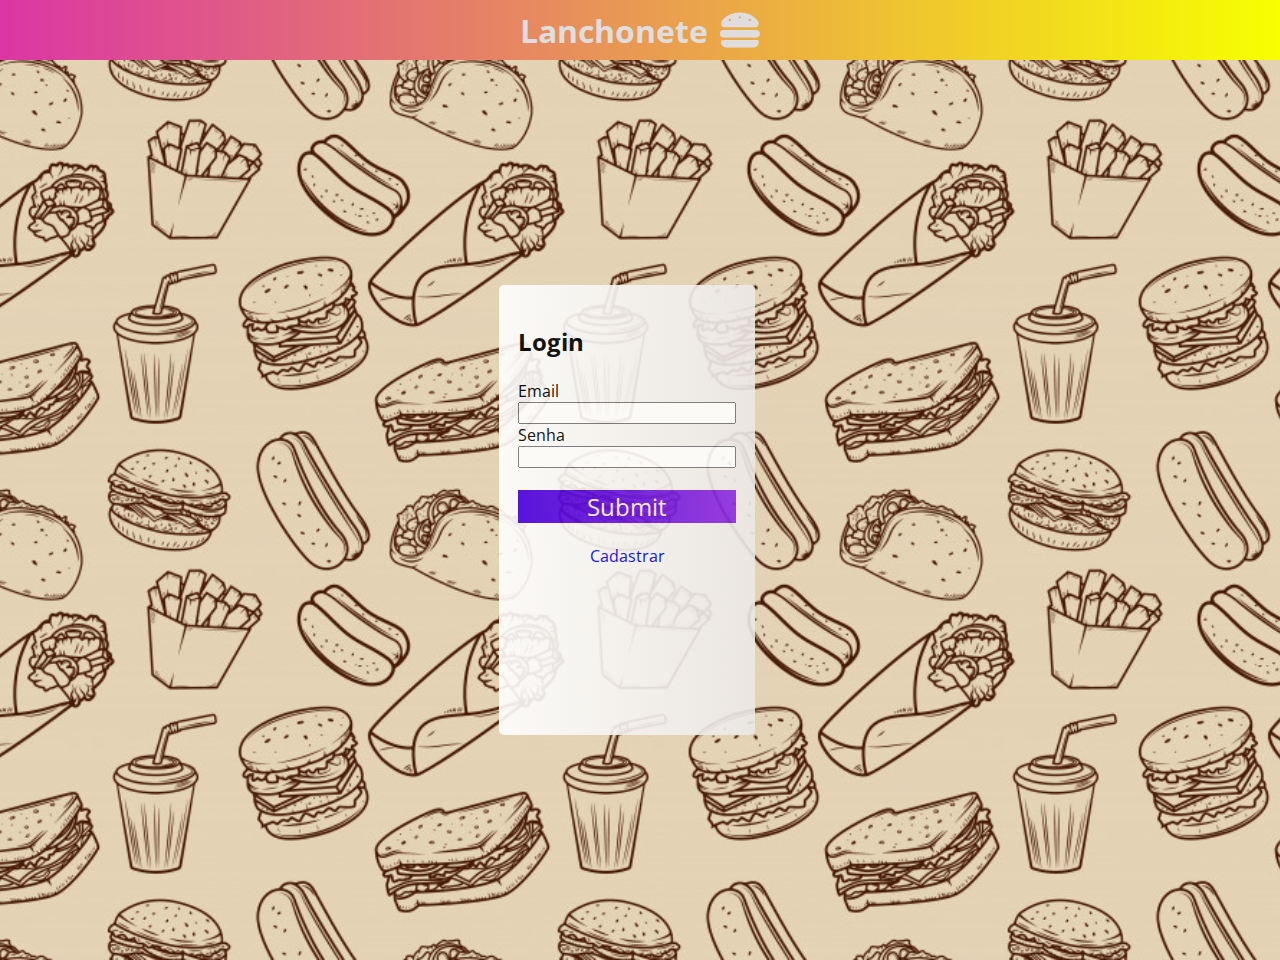
<file: index.html>
<!DOCTYPE html>
<html lang="en">
<head>
    <meta charset="UTF-8">
    <meta name="viewport" content="width=device-width, initial-scale=1.0">    
    <link rel="stylesheet" href="https://cdnjs.cloudflare.com/ajax/libs/font-awesome/5.14.0/css/all.min.css">
    <link href="https://fonts.googleapis.com/css2?family=Open+Sans&display=swap" rel="stylesheet">
    <link rel="stylesheet" href="style.css">
    <title>Login</title>
</head>
<body>
    <div class="header">
        <h1>Lanchonete</h1>        
        <i class="fas fa-hamburger"></i>
    </div>
    <div class="main-card">
        <aside class="menu-bar">
            <form action="" class="form-menu">
                <h2>Login</h2>
                <br>
                <label for="">Email</label>
                <input type="Email">
                <label for="">Senha</label>
                <input type="password">
                <br>
                <input type="submit" name="" >
                <br>
                <a href="cadastro.html">Cadastrar</a>
            </form>
        </aside>
    </div>
    
</body>
</html>
</file>
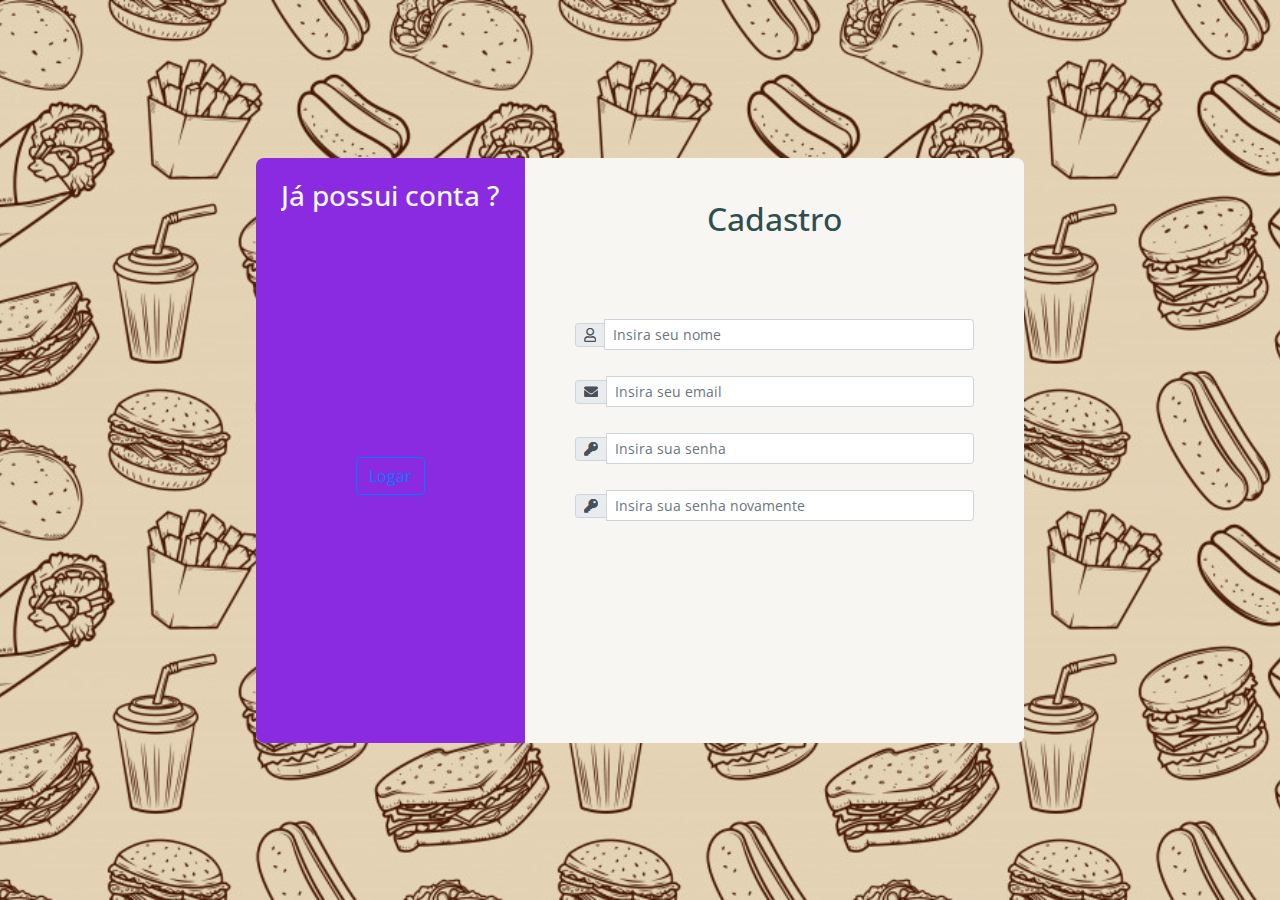
<file: cadastro.html>
<!DOCTYPE html>
<html lang="en">
<head>
    <meta charset="UTF-8">
    <meta name="viewport" content="width=device-width, initial-scale=1.0">    
    <link rel="stylesheet" href="https://cdnjs.cloudflare.com/ajax/libs/font-awesome/5.14.0/css/all.min.css">
    <link href="https://fonts.googleapis.com/css2?family=Open+Sans&display=swap" rel="stylesheet">
    <link rel="stylesheet" href="https://maxcdn.bootstrapcdn.com/bootstrap/4.0.0/css/bootstrap.min.css" integrity="sha384-Gn5384xqQ1aoWXA+058RXPxPg6fy4IWvTNh0E263XmFcJlSAwiGgFAW/dAiS6JXm" crossorigin="anonymous">
    <link rel="stylesheet" href="style.css">
    <title>Cadastro</title>
</head>
<body>
    <div class="main-card">
        <div class="cadastro-card">
            <div class="lado1-cadastro-card">
                <h3>Já possui conta ?</h3>
                
                <button type="button" class="btn btn-outline-primary">Logar</button>
            </div>
            <div class="lado2-cadastro-card">
                <div class="lado2-cadastro-card-header">
                    <h2>Cadastro</h2>
                </div>
                <div class="lado2-cadastro-card-body">
                    <div class="input-group input-group-sm mb-3" id="cadastro-input">
                        <div class="input-group-prepend">
                          <span class="input-group-text" id="inputGroup-sizing-sm"><i class="far fa-user"></i></span>
                        </div>
                        <input type="text" class="form-control" aria-label="Small" aria-describedby="inputGroup-sizing-sm" placeholder="Insira seu nome">
                      </div>

                      <div class="input-group input-group-sm mb-3" id="cadastro-input">
                        <div class="input-group-prepend">
                          <span class="input-group-text" id="inputGroup-sizing-sm"><i class="fas fa-envelope"></i></span>
                        </div>
                        <input type="email" class="form-control" aria-label="Small" aria-describedby="inputGroup-sizing-sm" placeholder="Insira seu email">
                      </div>

                      <div class="input-group input-group-sm mb-3" id="cadastro-input">
                        <div class="input-group-prepend">
                          <span class="input-group-text" id="inputGroup-sizing-sm"><i class="fas fa-key"></i></span>
                        </div>
                        <input type="password" class="form-control" aria-label="Small" aria-describedby="inputGroup-sizing-sm" placeholder="Insira sua senha">
                      </div>

                      <div class="input-group input-group-sm mb-3" id="cadastro-input">
                        <div class="input-group-prepend">
                          <span class="input-group-text" id="inputGroup-sizing-sm"><i class="fas fa-key"></i></span>
                        </div>
                        <input type="password" class="form-control" aria-label="Small" aria-describedby="inputGroup-sizing-sm" placeholder="Insira sua senha novamente">
                      </div>
                </div>
            </div>
        </div>
    </div>   
       


    <script src="https://code.jquery.com/jquery-3.2.1.slim.min.js" integrity="sha384-KJ3o2DKtIkvYIK3UENzmM7KCkRr/rE9/Qpg6aAZGJwFDMVNA/GpGFF93hXpG5KkN" crossorigin="anonymous"></script>
    <script src="https://cdnjs.cloudflare.com/ajax/libs/popper.js/1.12.9/umd/popper.min.js" integrity="sha384-ApNbgh9B+Y1QKtv3Rn7W3mgPxhU9K/ScQsAP7hUibX39j7fakFPskvXusvfa0b4Q" crossorigin="anonymous"></script>
    <script src="https://maxcdn.bootstrapcdn.com/bootstrap/4.0.0/js/bootstrap.min.js" integrity="sha384-JZR6Spejh4U02d8jOt6vLEHfe/JQGiRRSQQxSfFWpi1MquVdAyjUar5+76PVCmYl" crossorigin="anonymous"></script>
</body>
</html>
</file>
<file: style.css>
*{
    margin: 0;
    padding: 0;
    box-sizing: border-box;
    font-family: 'Open Sans', sans-serif;
    overflow: hidden;
    text-decoration: none;
}

.header{
    display: flex;
    width: 100%;
    height: 60px;
    background: #f7ff00;  /* fallback for old browsers */
    background: -webkit-linear-gradient(to right, #db36a4, #f7ff00);  /* Chrome 10-25, Safari 5.1-6 */
    background: linear-gradient(to right, #db36a4, #f7ff00); /* W3C, IE 10+/ Edge, Firefox 16+, Chrome 26+, Opera 12+, Safari 7+ */
    color: rgb(223, 221, 221);
    align-items: center;
    justify-content: center;
    flex-direction: row;
}

.header i{
    font-size: 2.5rem;
    margin-left: 1%;
}

.main-card{
    display: flex;
    width: 100%;
    height: 100vh;
    background-image: url(../imgs/ultima2.jpg);
    background-size: contain;
    overflow: hidden;
    flex-direction: row-reverse;
    justify-content: center;
    align-items: center;
}



.menu-bar{
    display: flex;
    width: 20%;
    height: 50vh ;
    background: #ECE9E6;  /* fallback for old browsers */
    background: -webkit-linear-gradient(to right, #FFFFFF, #ECE9E6);  /* Chrome 10-25, Safari 5.1-6 */
    background: linear-gradient(to right, #FFFFFF, #ECE9E6); /* W3C, IE 10+/ Edge, Firefox 16+, Chrome 26+, Opera 12+, Safari 7+ */

    margin-right: 2%;
    position: absolute;
    flex-direction: column;
    flex-wrap: wrap;
    justify-content:right;
    align-items: center;
    border-radius: 5px;
    opacity: 90%;

}

.form-menu{
    display: flex;
    flex-direction: column;
    justify-content: space-between;
    margin-top: 40px;
    width: 85%;
}

.form-menu input[type="submit"]{
    background: #8E2DE2;  /* fallback for old browsers */
    background: -webkit-linear-gradient(to right, #4A00E0, #8E2DE2);  /* Chrome 10-25, Safari 5.1-6 */
    background: linear-gradient(to right, #4A00E0, #8E2DE2); /* W3C, IE 10+/ Edge, Firefox 16+, Chrome 26+, Opera 12+, Safari 7+ */
    color: seashell;

    border: 0;
    font-size: 1.5rem;
}

.form-menu input[type="submit"]:hover{
    color: rgb(112, 216, 230);
    transition: 1s;
}

.form-menu a{
    align-self: center;
}

.form-menu a:hover{
    color: darkviolet;
    transition: 1s;
}

.cadastro-card{
    display: flex;
    align-items: flex-start;
    background-color: #ECE9E6;
    width: 60%;
    height: 65vh;
    border-radius: .5rem;
}

.lado1-cadastro-card{
    display: flex;
    background-color: blueviolet;
    height: 100%;
    width: 35%;
    flex-direction: column;
    align-items: center;
    padding: 3px;
    color: aliceblue;
}

.lado1-cadastro-card h3{
    margin-top: 7%;
}


.lado1-cadastro-card button{
    margin-top: 90%;
}

.lado2-cadastro-card{
    display: flex;
    flex-direction: column;
    width: 65%;
    height: 100%;
    background-color: #f7f6f3;
}

.lado2-cadastro-card-header{
    display: flex;
    justify-content: center;
    align-items: center;
    color: darkslategray;
    height: 20%;
    width: 100%;
    margin-bottom: 7%;
}

.lado2-cadastro-card-header h2{
    margin-top: 3%;
}

.lado2-cadastro-card-body{
    display: flex;
    flex-direction: column;
    align-items: center;
    justify-content: space-between;
}


#cadastro-input {
    display: flex;
    width: 80%;
    margin-top: 2%;
    align-items: center;
    justify-content: center;

}

#cadastro-input input{
    width: 80%;
}
</file>
